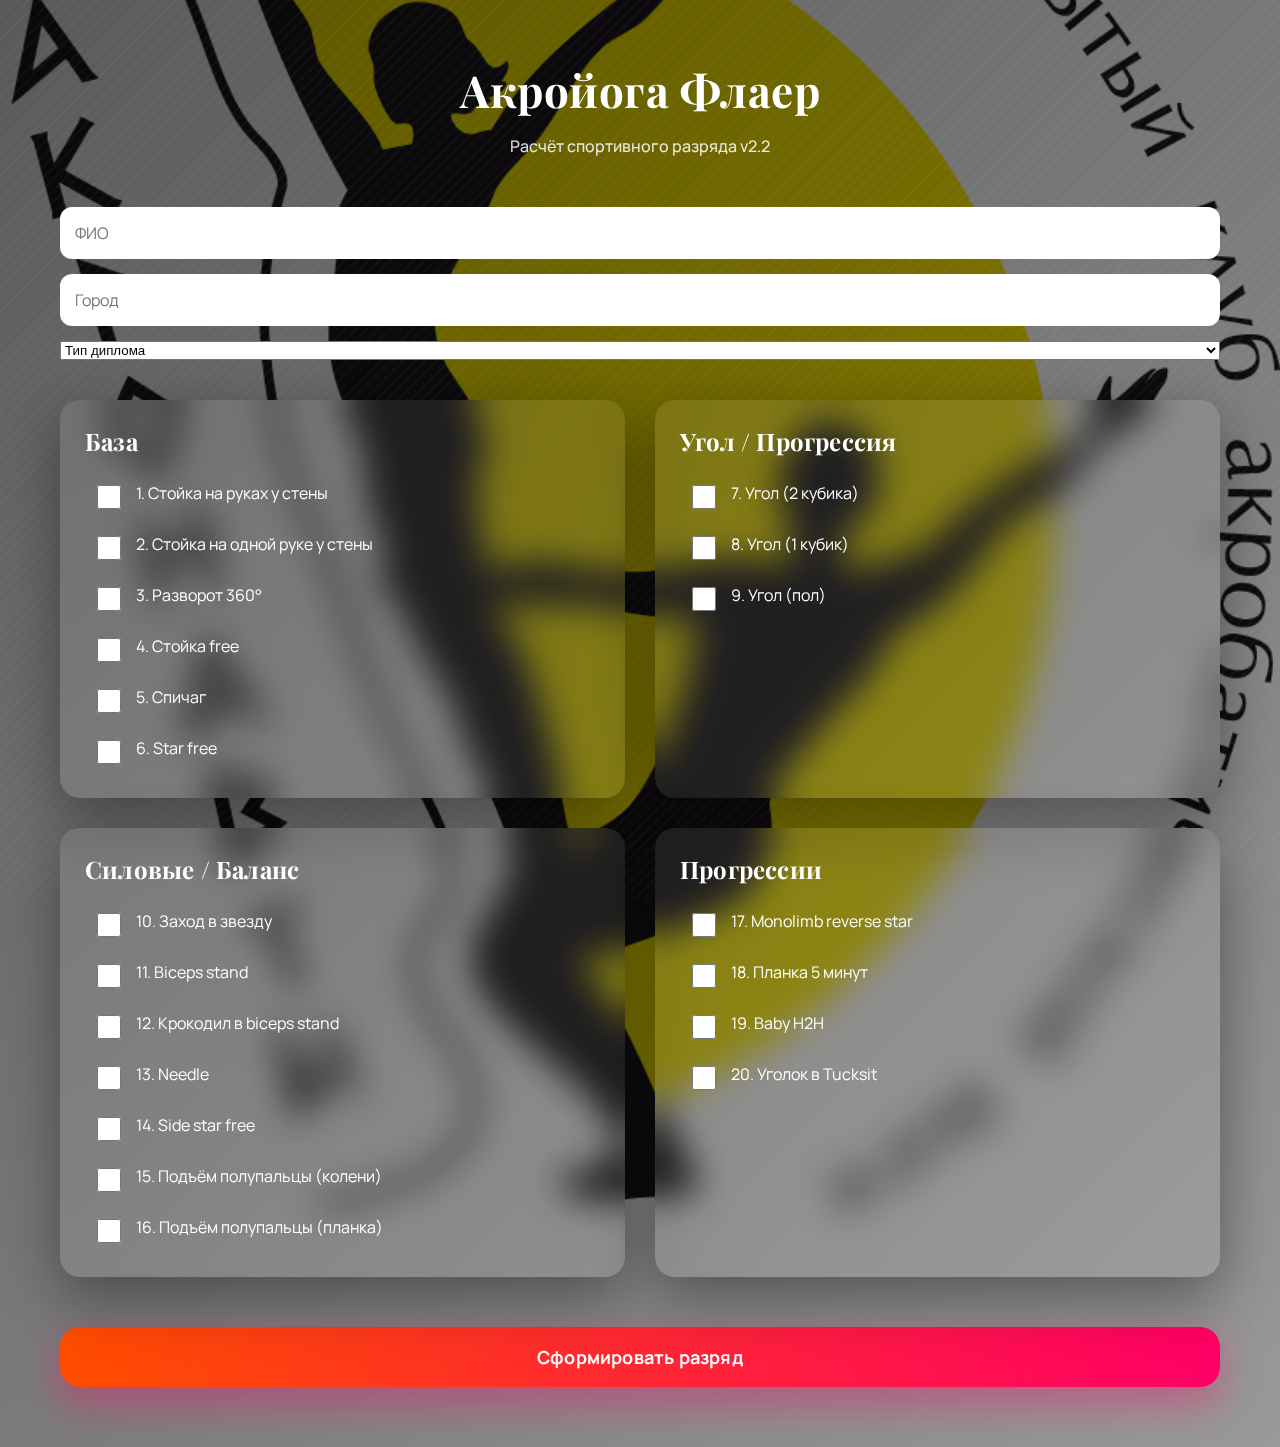
<file: index.html>
<!DOCTYPE html>
<html lang="ru">
<head>
<meta charset="UTF-8">
<meta name="viewport" content="width=device-width, initial-scale=1">
<title>Акройога Флаер — Расчёт спортивного разряда</title>
<meta name="description" content="Официальный расчёт спортивного разряда флаера по системе 20 элементов и 7 компетенций. Версия 2.2.">

<link rel="stylesheet" href="./css/style.css">
</head>

<body>

<div class="bg-logo"></div>

<main class="container">

<h1>Акройога Флаер</h1>
<p class="subtitle">Расчёт спортивного разряда v2.2</p>

<form id="flyer-form">

<section class="personal">
<input type="text" name="fullname" placeholder="ФИО" required>
<input type="text" name="city" placeholder="Город" required>
<select name="diploma" required>
<option value="">Тип диплома</option>
<option>Стандартный</option>
<option>Премиальный</option>
</select>
</section>

<section class="grid">

<div class="block" id="block1"><h2>База</h2><div class="items"></div></div>
<div class="block" id="block2"><h2>Угол / Прогрессия</h2><div class="items"></div></div>
<div class="block" id="block3"><h2>Силовые / Баланс</h2><div class="items"></div></div>
<div class="block" id="block4"><h2>Прогрессии</h2><div class="items"></div></div>

</section>

<button class="submit">Сформировать разряд</button>

</form>

</main>

<script src="./js/result-template.js" defer></script>
<script src="./js/main.js" defer></script>
</body>
</html>
</file>
<file: css/style.css>
@import url("https://fonts.googleapis.com/css2?family=Manrope:wght@400;500;600;700&family=Playfair+Display:wght@600;700&display=swap");

:root{
  --rank-white:#FFFFFF;
  --rank-red:#FF0000;
  --rank-yellow:#FFFF00;
  --rank-green:#00FF00;
  --rank-blue:#0000FF;
  --rank-purple:#800080;

  /* Premium typography */
  --font-sans: "Manrope", system-ui, -apple-system, "Segoe UI", Roboto, Arial, sans-serif;
  --font-serif: "Playfair Display", Georgia, "Times New Roman", serif;
}

*{box-sizing:border-box}

body{
  margin:0;
  font-family:var(--font-sans);
  min-height:100dvh;
  overflow-x:hidden;
  background:
    linear-gradient(135deg,rgba(0,0,0,0.65),rgba(0,0,0,0.4)),
    url("../assets/img/acronavty.png") center/cover no-repeat fixed;
  color:#fff;
}

/* Спортивная диагональная текстура */
body::before{
  content:"";
  position:fixed;
  inset:0;
  background:
    repeating-linear-gradient(
      -45deg,
      rgba(255,255,255,0.03) 0px,
      rgba(255,255,255,0.03) 2px,
      transparent 2px,
      transparent 8px
    );
  pointer-events:none;
  z-index:0;
}

.container{
  position:relative;
  z-index:2;
  max-width:1200px;
  margin:auto;
  padding:60px 20px;
  
}

h1{
  text-align:center;
  font-family:var(--font-serif);
  font-size:44px;
  margin:0;
  letter-spacing:.5px;
}

.subtitle{
  text-align:center;
  opacity:.85;
  margin-bottom:50px;
  font-weight:500;
}

.personal{
  display:grid;
  gap:15px;
  margin-bottom:40px;
}

.personal input{
  padding:15px;
  border-radius:12px;
  border:none;
  font-size:16px;
  font-family:var(--font-sans);
}

.grid{
  display:grid;
  grid-template-columns:repeat(2,1fr);
  gap:30px;
}

.block{
  position:relative;
  background:rgba(255,255,255,0.08);
  backdrop-filter:blur(18px);
  border-radius:20px;
  padding:25px;
  transition: box-shadow .2s ease;
  box-shadow:0 20px 60px rgba(0,0,0,.4);
}

.block h2{
  margin-top:0;
  font-family:var(--font-serif);
  letter-spacing:.2px;
}

.block .items{

}

.block:hover::after{
  opacity:1;
}

.items{
  display:grid;
  gap:10px;
}

/* Labels layout */
.items label{
  display:flex;
  align-items:flex-start;
  gap:12px;
  line-height:1.25;
  user-select:none;
}

/* ✅ Чекбоксы ×3 (и удобнее пальцем) */
.items input[type="checkbox"]{
  width:24px;
  height:24px;
  margin-top:2px;
  accent-color:#ff0066;
  cursor:pointer;
  flex:0 0 24px;
}

/* Увеличиваем зону клика по label */
.items label{
  padding:6px 8px;
  border-radius:12px;
  transition:background .15s ease;
}
.items label:hover{
  background:rgba(255,255,255,0.06);
}

.submit{
  margin-top:50px;
  padding:18px;
  width:100%;
  font-size:18px;
  border:none;
  border-radius:20px;
  background:linear-gradient(90deg,#ff4d00,#ff0066);
  color:#fff;
  cursor:pointer;
  transition: box-shadow .2s ease;
  box-shadow:0 15px 40px rgba(255,0,100,.4);
  font-family:var(--font-sans);
  font-weight:700;
  letter-spacing:.2px;
}

.submit:hover{
  box-shadow:0 20px 60px rgba(255,0,100,.6);
}

/* ===== RESULT ===== */
.result{
  margin-top:18px;
}

.result-card{
  background:rgba(255,255,255,0.10);
  backdrop-filter:blur(18px);
  border-radius:20px;
  padding:18px 18px;
  box-shadow:0 18px 55px rgba(0,0,0,.35);
}

.result-title{
  margin:0 0 8px 0;
  font-family:var(--font-serif);
  font-size:28px;
  letter-spacing:.2px;
}

.result-meta{
  margin:0 0 14px 0;
  opacity:.9;
}

.result-grid{
  display:grid;
  grid-template-columns:repeat(2, minmax(0, 1fr));
  gap:12px;
}

.result-block{
  background:rgba(0,0,0,0.25);
  border:1px solid rgba(255,255,255,0.12);
  border-radius:16px;
  padding:12px 12px;
}

.result-label{
  font-size:13px;
  opacity:.85;
  margin-bottom:6px;
}

.result-value{
  font-size:20px;
  font-weight:700;
}

.skills-list{
  list-style:none;
  padding:0;
  margin:8px 0 0 0;
  display:grid;
  grid-template-columns:repeat(2, minmax(0, 1fr));
  gap:10px;
}

.skills-list li{
  display:flex;
  justify-content:space-between;
  gap:10px;
  background:rgba(0,0,0,0.18);
  border:1px solid rgba(255,255,255,0.10);
  border-radius:14px;
  padding:10px 12px;
}

.skill-name{
  opacity:.9;
}

.skill-val{
  font-weight:800;
}

.result-levels{
  margin:0;
  opacity:.9;
}

@media(max-width:900px){
  .grid{grid-template-columns:1fr;}
  .skills-list{grid-template-columns:1fr;}
  .result-grid{grid-template-columns:1fr;}
}
</file>
